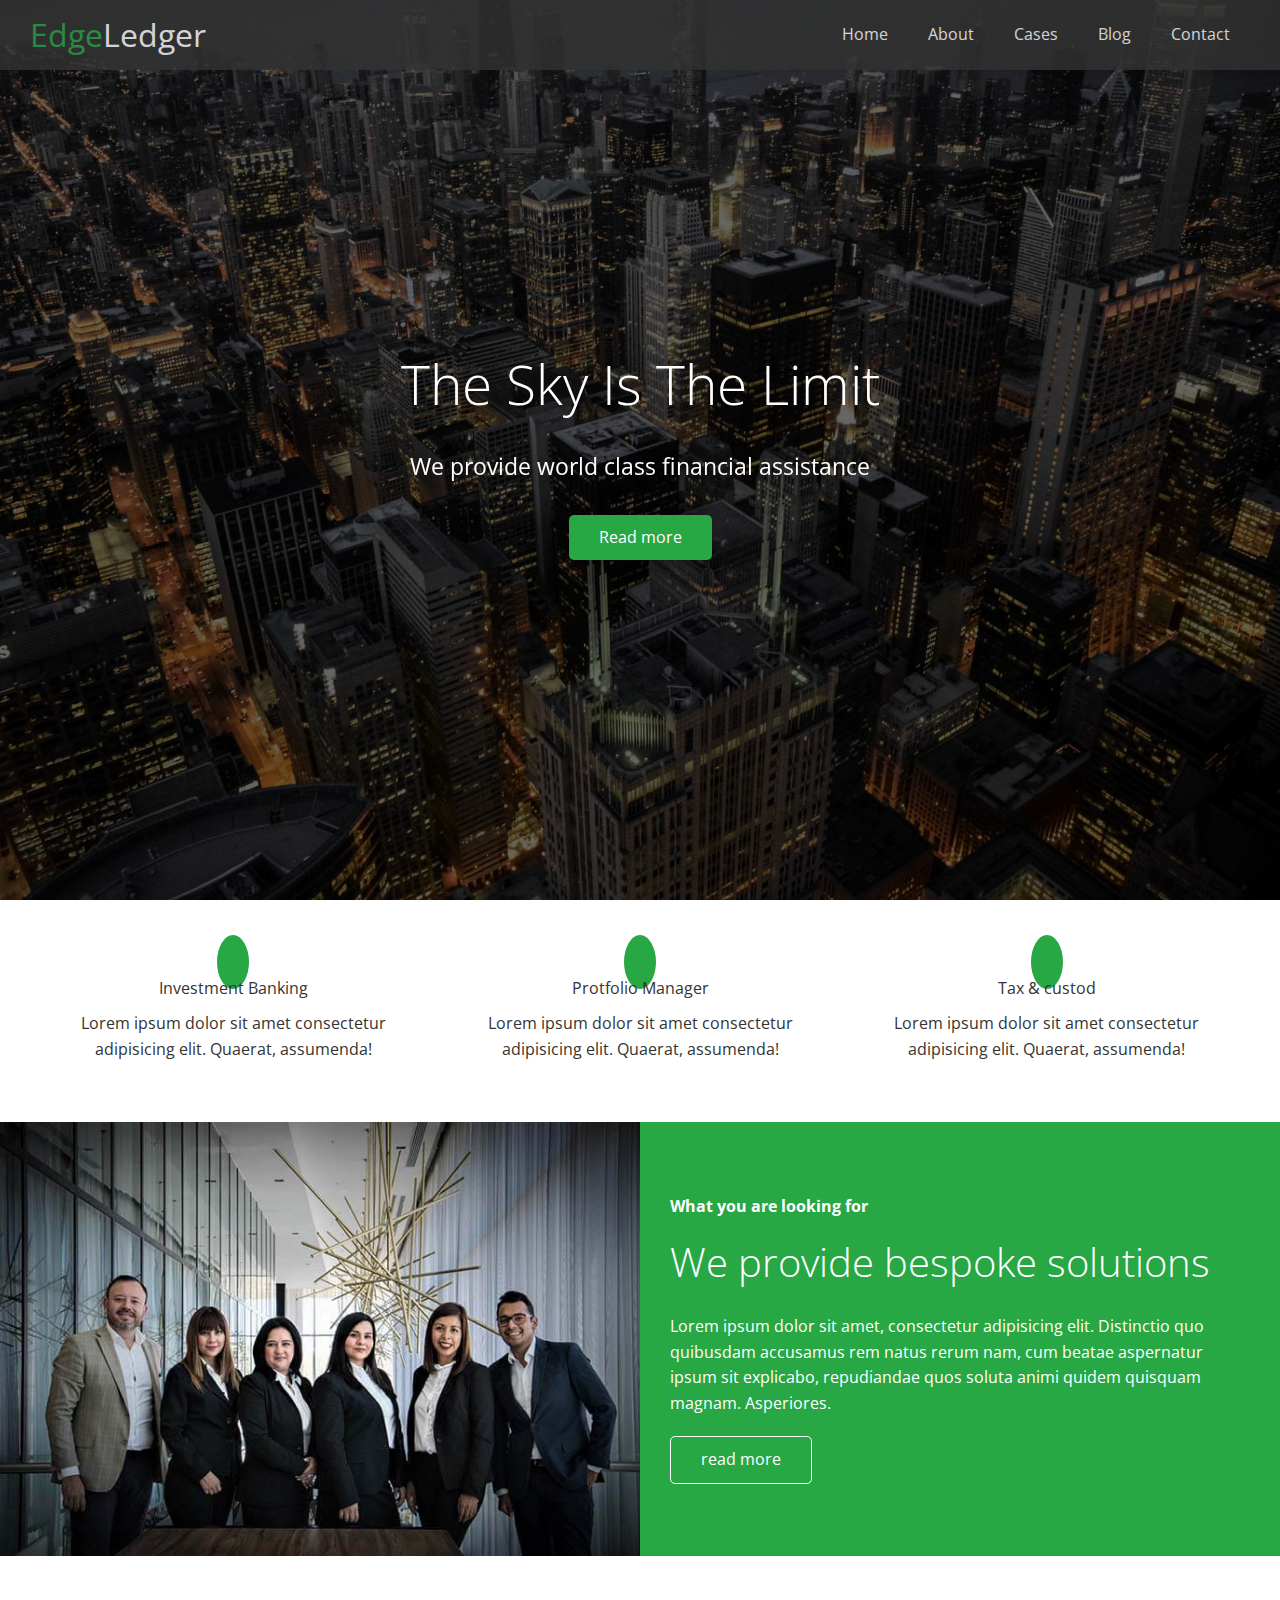
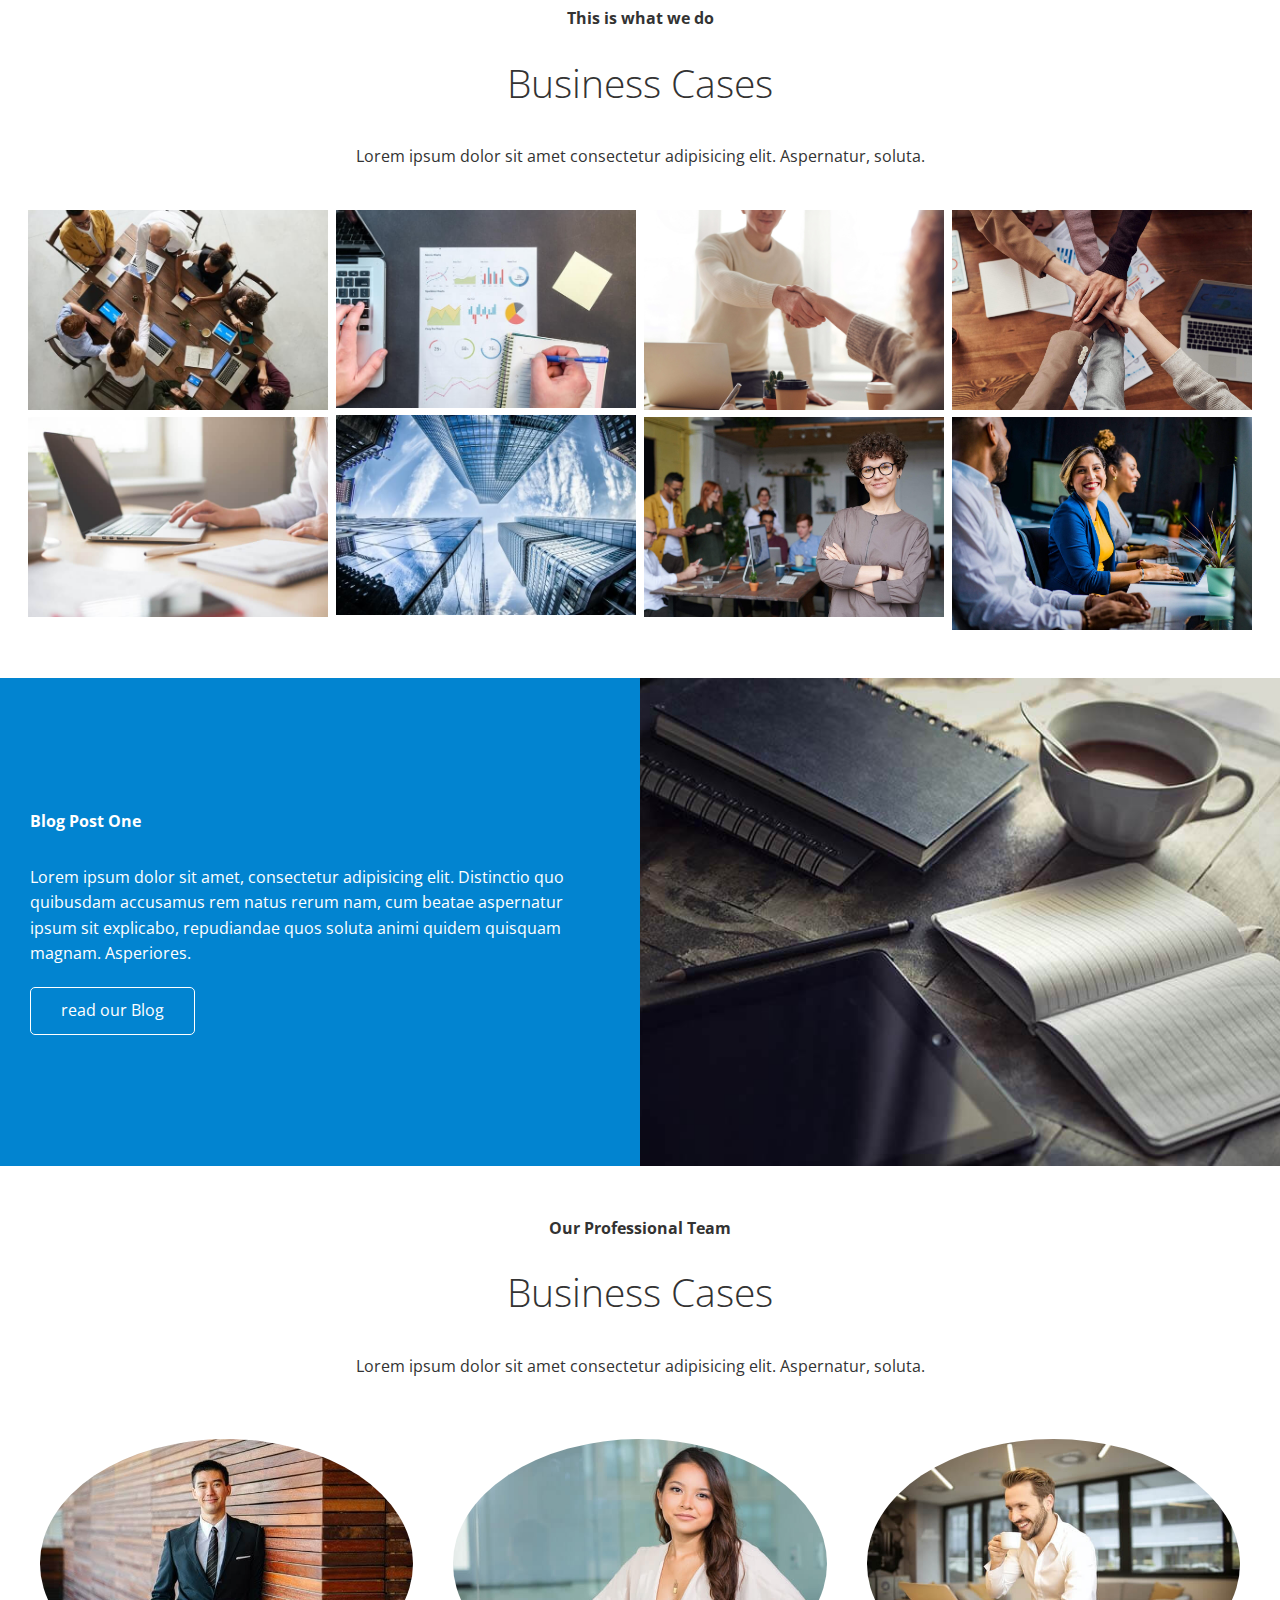
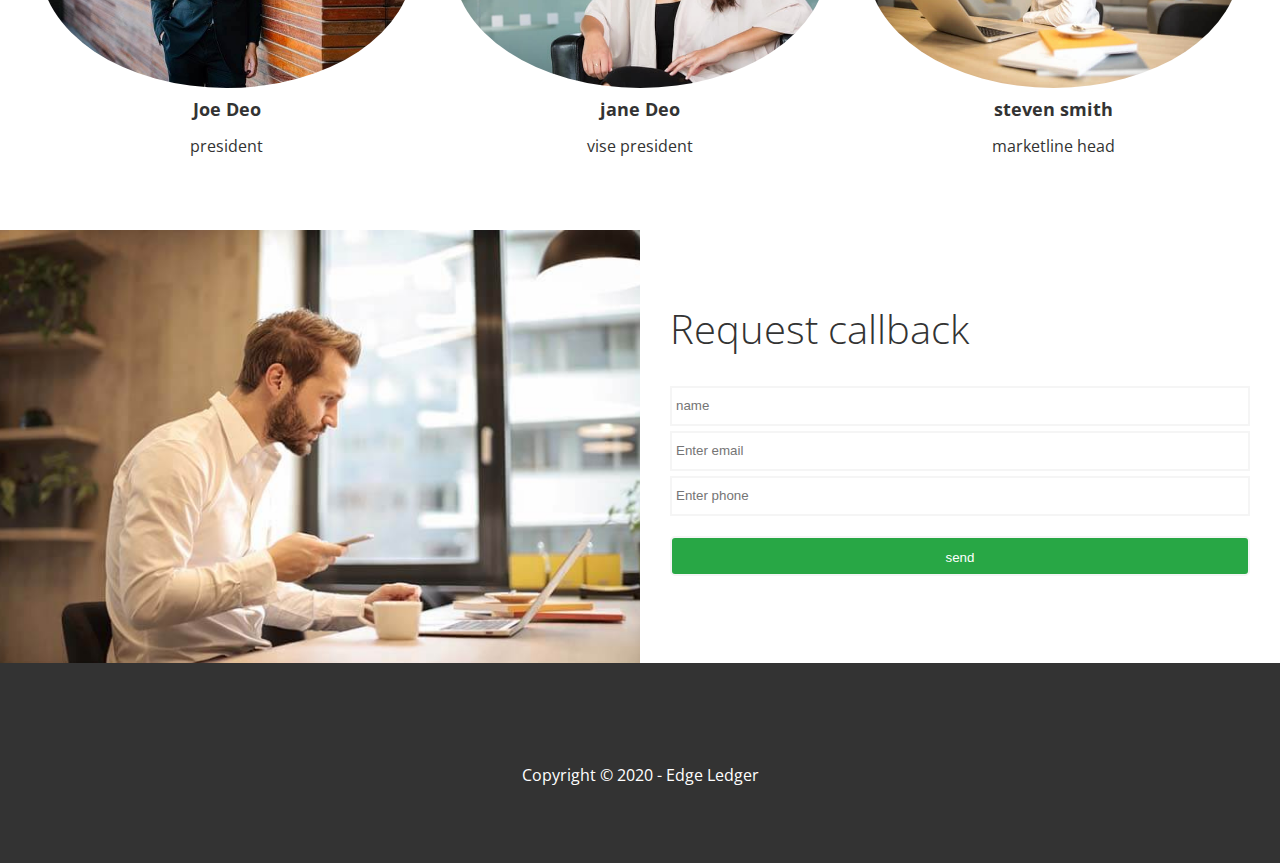
<file: index.html>
<!DOCTYPE html>
<html lang="en">
<head>
    <meta charset="UTF-8">
    <meta http-equiv="X-UA-Compatible" content="IE=edge">
    <meta name="viewport" content="width=device-width, initial-scale=1.0">
    <link rel="stylesheet" href="https://cdnjs.cloudflare.com/ajax/libs/font-awesome/5.15.2/css/all.min.css" integrity="sha512-HK5fgLBL+xu6dm/Ii3z4xhlSUyZgTT9tuc/hSrtw6uzJOvgRr2a9jyxxT1ely+B+xFAmJKVSTbpM/CuL7qxO8w==" crossorigin="anonymous" />
    <link rel="stylesheet" href="./CSS/style.css" />
    <link rel="stylesheet" href="./CSS/uttlities.css" />
   
    <title>Document</title>
</head>
<body>
     <header class="hero">
         <div id="navbar" class="navbar">
             <h1 class="logo">
                <span class="text-primary"><i class="fas fa-book-open"></i> Edge</span>Ledger
             </h1>
             <nav>
                 <ul>
                    <li><a href="#home">Home</a></li>
                    <li><a href="#about">About</a></li>
                    <li><a href="#cases">Cases</a></li>
                    <li><a href="#blog">Blog</a></li>
                    <li><a href="#contact">Contact</a></li>
                 </ul>
             </nav>
         </div>
         <div id="home" class="content">
             <h1>The Sky Is The Limit</h1>
             <p>We provide world class financial assistance</p>
             <a href="#about" class="btn"><i class="fas fa-chevron-right"> </i>Read more</a>
         </div>
     </header>
     <!-- About: Icons -->
     <main>
          <section id="about" class="icons bg-light">
              <div class="flex-items"> 
                <div class="">
                    <i class="fas fa-university fa fa-2x"></i>
                    <div>Investment Banking</div>
                    <p>Lorem ipsum dolor sit amet consectetur adipisicing elit. Quaerat, assumenda!</p>
                </div>
    
                <div class="">
                    <i class="fas fa-book-reader fa-2x"></i>
                    <div>Protfolio Manager</div>
                    <p>Lorem ipsum dolor sit amet consectetur adipisicing elit. Quaerat, assumenda!</p>
                </div>
    
                <div class="">
                    <i class="fas fa-pencil-alt fa fa-2x"></i>
                    <div>Tax & custod</div>
                    <p>Lorem ipsum dolor sit amet consectetur adipisicing elit. Quaerat, assumenda!</p>
                </div>
              </div>
          </section>
          <!-- About:Solutions -->
          <section class="solutions flex-columns">
              <div class="row">
                   <div class="column">
                        <div class="column-1">
                            <img src="/img/home/people.jpg" alt="">
                        </div>
                   </div>
                   <div class="column">
                       <div class="column-2 bg-primary">
                            <h4>What you are looking for</h4>
                            <h2>We provide bespoke solutions </h2>
                            <p>Lorem ipsum dolor sit amet, consectetur adipisicing elit. Distinctio quo quibusdam accusamus rem natus rerum nam, cum beatae aspernatur ipsum sit explicabo, repudiandae quos soluta animi quidem quisquam magnam. Asperiores.</p>
                            <a href="#" class="btn btn-outline">read more</a>
                            <i class="fas fa-chvron"></i>
                        </div>
                   </div>
              </div>
          </section>
          <!-- Cases -->
          <section id="cases" class="cases flex-grid section-padding">
              <header class="section-header">
                  <h4>This is what we do</h4>
                  <h2>Business Cases</h2>
                  <p>Lorem ipsum dolor sit amet consectetur adipisicing elit. Aspernatur, soluta.</p>
              </header>
              <div class="row"> 
              <div class="column">
                  <img src="./img/cases/cases1.jpg" alt="">
                  <img src="./img/cases/cases2.jpg" alt="">
              </div>
              <div class="column">
                <img src="./img/cases/cases3.jpg" alt="">
                <img src="./img/cases/cases4.jpg" alt="">
            </div>
            <div class="column">
                <img src="./img/cases/cases5.jpg" alt="">
                <img src="./img/cases/cases6.jpg" alt="">
            </div>
            <div class="column">
                <img src="./img/cases/cases7.jpg" alt="">
                <img src="./img/cases/cases8.jpg" alt="">
            </div>
            </div>
          </section>
          <!-- Blog -->
          <section id="blog" class="blog flex-columns flex-reverse">
            <div class="row">
                 <div class="column">
                      <div class="column-1">
                          <img src="./img/home/blog.jpg" alt="">
                      </div>
                 </div>
                 <div class="column">
                     <div class="column-2 bg-secondary">
                          <h4>Blog Post One </h2>
                          <p>Lorem ipsum dolor sit amet, consectetur adipisicing elit. Distinctio quo quibusdam accusamus rem natus rerum nam, cum beatae aspernatur ipsum sit explicabo, repudiandae quos soluta animi quidem quisquam magnam. Asperiores.</p>
                          <a href="#" class="btn btn-outline">read  our Blog</a>
                          <i class="fas fa-chvron"></i>
                      </div>
                 </div>
            </div>
        </section>
        <!-- Team -->
        <section id="team" class="team  section-padding">
            <header class="section-header">
                <h4>Our Professional Team</h4>
                <h2>Business Cases</h2>
                <p>Lorem ipsum dolor sit amet consectetur adipisicing elit. Aspernatur, soluta.</p>
            </header>
            <div class="flex-items">
                <div>
                    <img src="./img/team/person1.jpg" alt="">
                    <h4>Joe Deo</h4>
                    <p>president</p>
                </div>
                <div>
                    <img src="./img/team/person2.jpg" alt="">
                    <h4>jane Deo</h4>
                    <p>vise president</p>
                </div>
                <div>
                    <img src="./img/team/person3.jpg" alt="">
                    <h4>steven smith</h4>
                    <p>marketline head</p>
                </div>
            </div>
        </section>
        <!-- Contact  -->
        <section id="contact" class="contact flex-columns">
            <div class="row">
                 <div class="column">
                      <div class="column-1">
                          <img src="./img/home/contact.jpg" alt="">
                      </div>
                 </div>
                 <div class="column">
                     <div class="column-2 bg-light">
                         <h2>Request callback</h2>
                          <fome class="callback-fome">
                              <div class="fome-controle">
                                  <label for="name"></label>
                                  <input type="text" name="name" id="name"
                                  placeholder="name">
                              </div>
                              <div class="fome-controle">
                                <label for="email"></label>
                                <input type="text" name="email" id="email"
                                placeholder="Enter email">
                            </div>
                            <div class="fome-controle">
                                <label for="phone"></label>
                                <input type="text" name="phone" id="phone"
                                placeholder="Enter phone">
                            </div>
                            <input type="submit" value="send" id="submit" class="btn">
                          </fome>
                      </div>
                 </div>
            </div>
        </section>

     </main>
<!-- Footer -->
     <footer class="bg-dark" id="footer">
         <div class="social">
             <a href="#"><i class="fab fa-facebook fa-2x"></i></a>
             <a href="#"><i class="fab fa-twitter fa-2x"></i></a>
             <a href="#"><i class="fab fa-youtube fa-2x"></i></a>
             <a href="#"><i class="fab fa-linkedin fa-2x"></i></a>
         </div>
         <p>Copyright &copy; 2020 - Edge Ledger </p>
     </footer>
     <script>
         const navbar= doctment.getElementById('navbar');
         let scrolled = false;
         window.onscroll = function() {
             if(window.pageyOffset) {
                 navbar.classList.remove('top');
                 if(!scrolled){
                  navbar.style.transfome = 'translateY(-70px)';
                 }
             }else{
                 navbar.classList.add('top');
             }
         }
     </script>
</body>
</html>
</file>
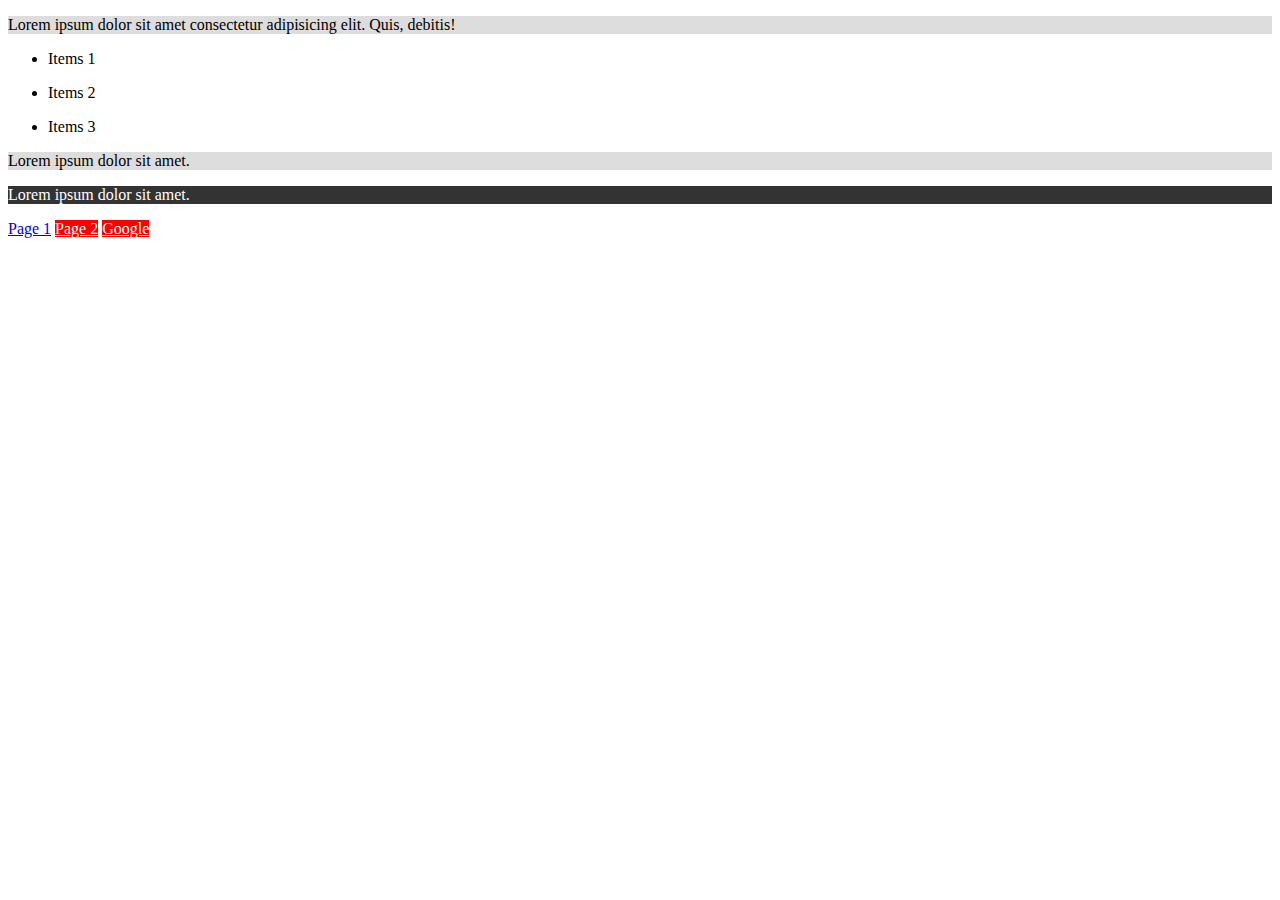
<file: img/more-css-concept/01target_selector.html>
<!DOCTYPE html>
<html lang="en">
<head>
    <meta charset="UTF-8">
    <meta http-equiv="X-UA-Compatible" content="IE=edge">
    <meta name="viewport" content="width=device-width, initial-scale=1.0">
    <title>Target</title>
</head>
<style>
    /* Direct child */
    div > p {
        background: #ddd;
    }
    /* directly after  */
    div + p {
        background: #333;
        color: #fff;
    }
    /* by attribute */
    a[target] {
        background: #ff0000;
        color: #fff;
    }
</style>
<body>
    <div>
        <p>Lorem ipsum dolor sit amet consectetur adipisicing elit. Quis, debitis!</p>

        <ul>
            <li>Items 1</li>
            <li> <p> Items 2 </p></li>
            <li>Items 3</li>
 
        </ul>
        <p>Lorem ipsum dolor sit amet.</p>
    </div>
    <p>Lorem ipsum dolor sit amet.</p>
    <a href="#">Page 1</a> <a href="#" target="self " >Page 2</a> <a href="http://google.com" target="_blank">Google</a>
</body>
</html>
</file>
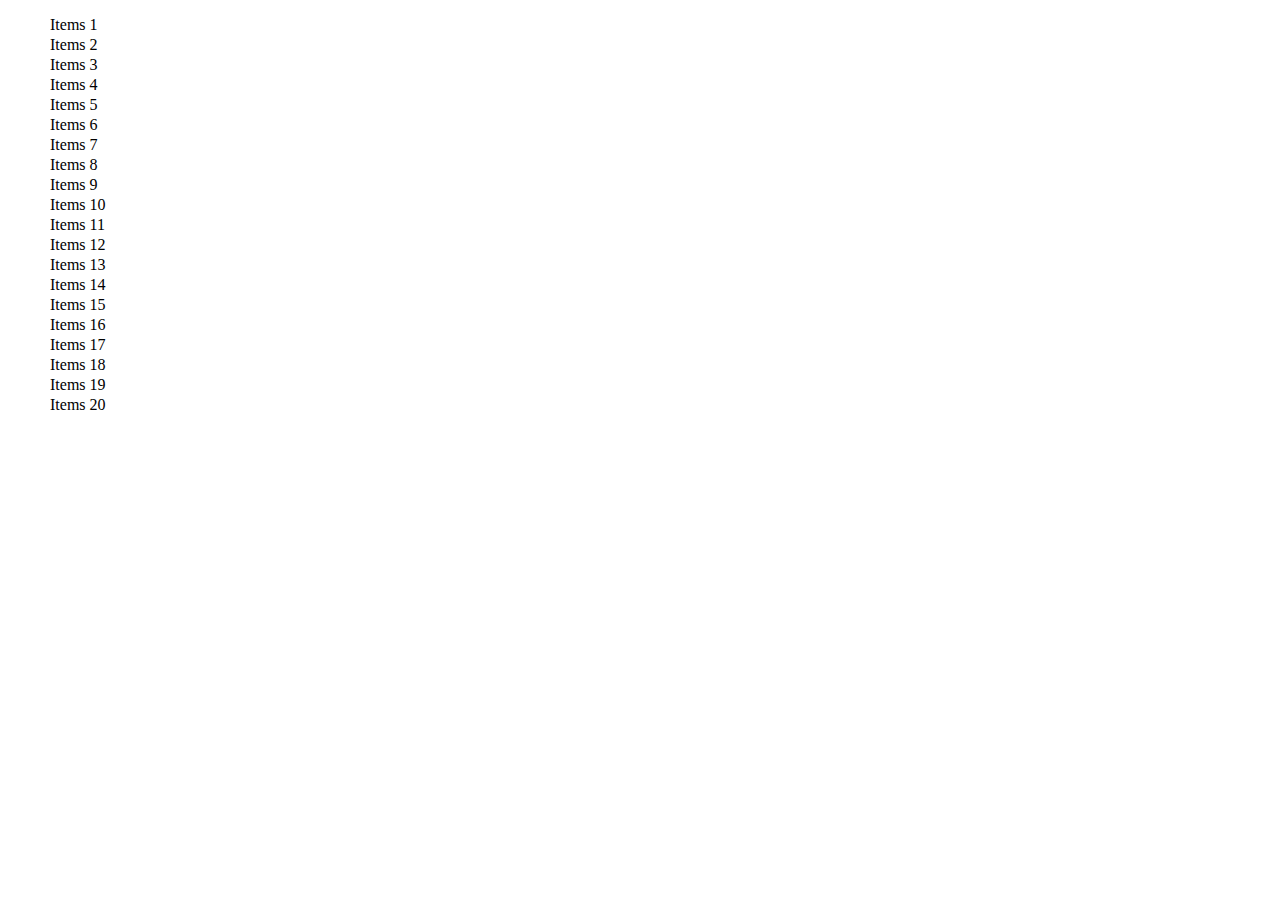
<file: img/more-css-concept/02_nth_child_psudo-selector.html>
<!DOCTYPE html>
<html lang="en">
<head>
    <meta charset="UTF-8">
    <meta http-equiv="X-UA-Compatible" content="IE=edge">
    <meta name="viewport" content="width=device-width, initial-scale=1.0">
    <title>nth-child_psudo_selector</title>
</head>
<style>
    li {
        margin: 2px;
        list-style: none;
    }
</style>
<body>
    <ul>
        <li>Items 1</li>
        <li>Items 2</li>
        <li>Items 3</li>
        <li>Items 4</li>
        <li>Items 5</li>
        <li>Items 6</li>
        <li>Items 7</li>
        <li>Items 8</li>
        <li>Items 9</li>
        <li>Items 10</li>
        <li>Items 11</li>
        <li>Items 12</li>
        <li>Items 13</li>
        <li>Items 14</li>
        <li>Items 15</li>
        <li>Items 16</li>
        <li>Items 17</li>
        <li>Items 18</li>
        <li>Items 19</li>
        <li>Items 20</li>
    </ul>
</body>
</html>
</file>
<file: CSS/style.css>
@import url('https://fonts.googleapis.com/css2?family=Open+Sans&display=swap');

* {
    box-sizing: border-box;
    padding: 0;
    margin: 0;
    
}

body{
    font-family: 'open sans',sans-serif;
    background: white;
    color: #333;
    line-height: 1.6;
}

ul {
    list-style: none;
}

a {
    color: #333;
    text-decoration: none;
}

h1, h2{
    font-weight: 300;
    line-height: 1.6;
}

p{
    margin: 10px 0;
}

img{
    width: 100%;
}

#navbar{
    display: flex;
    align-items: center;
    justify-content: space-between;
    background-color: #333;
    color:#fff;
    opacity: 0.8;
    width: 100%;
    height: 70px;
    position: fixed;
    top: 0px;
    padding:0px 30px;
    transition: 0.5s;
}
.navbar.top {
    background: transparent;
}

#navbar a{
    color: #fff;
    padding:  10px;
    margin: 10px;
    
}
.navbar a:hover{
    border-bottom: #28a745 2px solid;
}

.navbar .logo{
font-weight: 400;
}

.navbar ul{
    display: flex;
}
/* Header */
.hero{
    background:url("../img/home/showcase.jpg") no-repeat center center/cover;
    height: 100vh;
    position: relative;
    color: #fff;
}

.hero .content {
    display: flex;
    flex-direction: column;
    align-items: center;
    justify-content: center;
    text-align: center;
    height: 100%;
    padding: 0 20px;
}

.hero .content h1{
font-size: 55px;    
}

.hero .content p{
   font-size: 23px;
   max-width: 600px;
   margin: 20px 0 30px;
}

.hero::before {
content: '';
position: absolute;
top: 0;
left: 0;
width: 100%;
height: 100%;
background: rgba(0,0,0,0.6);
}

.hero * {
z-index: 10;
}
/* Icons */

.icons{
    padding: 30px;
}

.icons h3 { 
    font-weight: bold;
    margin-bottom: 15px;
}

.icons i {
    background-color: #28a745;
    color: #fff;
    padding: 1rem;
    border-radius: 50%;
    margin-bottom: 15px;
}

.cases img:hover {
    opacity:  0.7;
}

.team img {
    border-radius: 50%;
}
.flex-items h4 {
font-size: 18px ;
}

/* Callbcak fome */
.callback-fome {
     width: 100%;
     padding: 20px 0;
}

.callback-fome label {
    display: block;
    margin-bottom: 5px;
}

.callback-fome .fome-control {
    margin-bottom: 15px;
}

.callback-fome input{
    width: 100%;
    padding: 4px;
    height: 40px;
    border: #f5f5f5 2px solid;
}

.callback-fome input:focus {
    outline-color:#28a745 ;
}

.callback-fome .btn {
    padding: 12px 0;
    margin-top: 20px;
}
/* Footer */
#footer {
    display: flex;
    flex-direction: column ;
    align-items: center;
    justify-content: center;
    text-align: center;
    height: 200px;
}

#footer a {
    color: #fff;
}

#footer .social > * {
    margin-right: 30px;
}
#footer a:hover {
    color: #28a745;
}    
/* Mobile */
@media(max-width:768px){
 .navbar {
     flex-direction: column;
     height: 120px;
     padding: 20px;
 }   
 .navbar a{
     padding: 10px 10px;
     margin: 0 3px;
 }
 .flex-items{
     flex-direction: column;
 }
  .flex-columns .column, .flex-grid .column{
      flex: 100%;
      max-width: 100%;
  }
  .team img {
      width: 70%;
  }
}
</file>
<file: CSS/uttlities.css>
/* Text-colors */

  .text-primary {
      color: #28a745;
  }

  .text-secondary {
      color: #0284d0;
  }
  /* Button */
  .btn {
      cursor: pointer;
      display: inline-block;
      padding: 10px 30px;
      color: #fff;
      background-color: #28a745;
      border: none;
      border-radius: 5px;
    }
    
    .btn:hover {
        opacity: 0.9;
    }
    
    .btn-primary, .bg-primary {
        background:#28a745;
        color: #fff;
    }

    .btn-secondary, .bg-secondary {
        background:#0284d0;
        color: #fff;
    }

    .btn-dark, .bg-dark {
        background:#333;
        color: #fff;
    }

    .btn-light, .bg-light {
        background: #fff;
        color: #333;
    }

    .btn-outline {
        background: transparent;
        border: 1px solid #fff;
    }
    /* Flex items */

    .flex-items {
        display: flex;
        text-align: center;
        justify-content: center;
        height: 100%;
    }

    .flex-items > div {
        padding: 20px;
    }
    /* Flex columes */
    .flex-columns.flex-reverse .row {
        flex-direction:row-reverse
    }


    .flex-columns .row {
        display: flex;
        flex-direction: row;
        flex-wrap: wrap;      
        width: 100%;
    }

    .flex-columns .column {
        display: flex;
        flex-direction: column;
        flex-basis: 100%;
        flex: 1;
    } 

    .flex-columns .column .column-1,
    .flex-columns .column .column-2 {
     height: 100%;   
    }

    .flex-columns img {
        width: 100%;
        height: 100%;
        object-fit: cover ;
    }
    .flex-columns .column-2{
        display: flex;
        flex-direction: column;
        align-items: flex-start ;
        justify-content: center;
        padding: 30px ;
    }

    .flex-columns h2 {
        font-size: 40px;
        font-weight: 100;
    }

    .flex-columns h4 {
        margin-bottom:  10px;
    }

    .flex-columns p {
        margin: 20px 0;
    }
    /* Section Header */
    .section-header {
        display: flex;
        padding: 30px;
        flex-direction: column;
        align-items: center;
        justify-content: center;
        text-align: center;
        
    }
    .section-header h2{
        font-size: 39px;
        margin: 20px 0;
    }
    
    .section-padding {
        padding: 20px 20px 40px;
    }
    /* Flex grid */
   .flex-grid .row {
        display: flex;
        flex-wrap: wrap;
        padding: 0 4px;
    }
    .flex-grid .column {
        flex: 25%;
        max-width: 25%;
        padding: 0 4px;
    }
</file>
